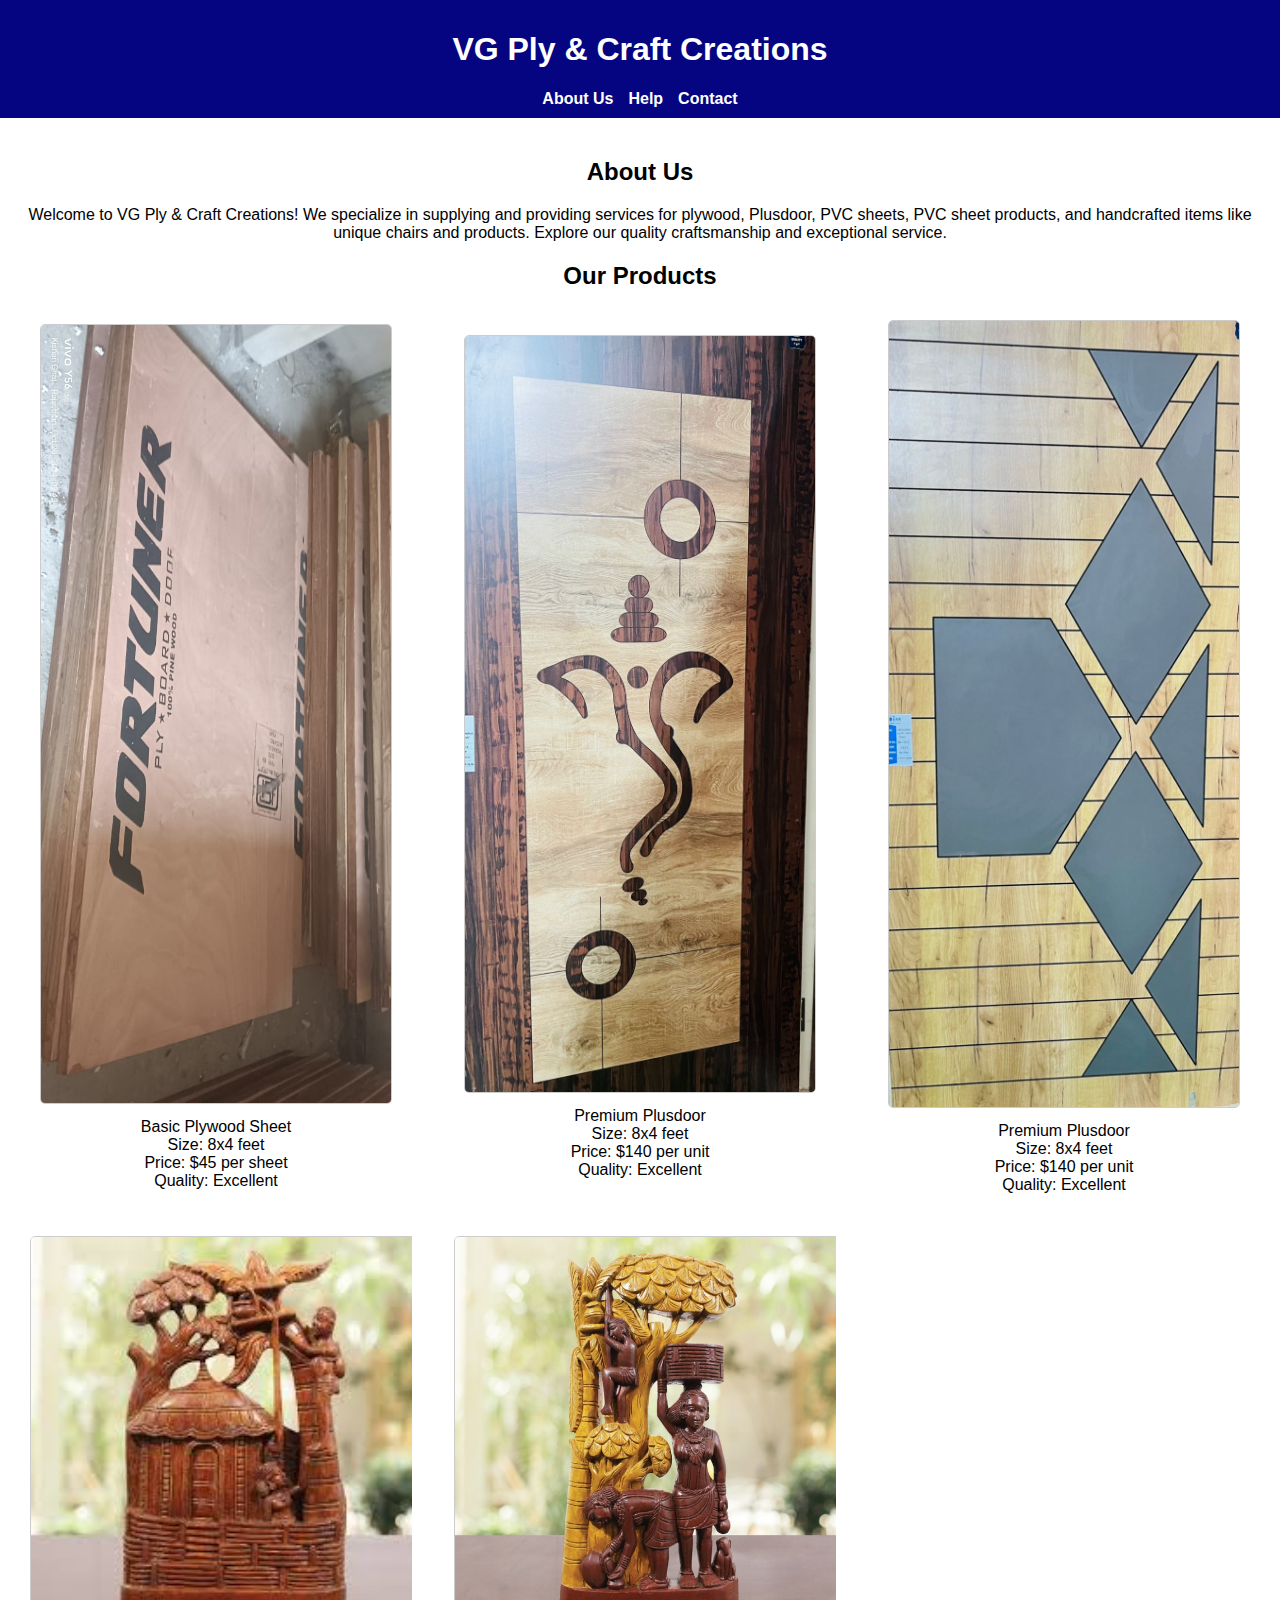
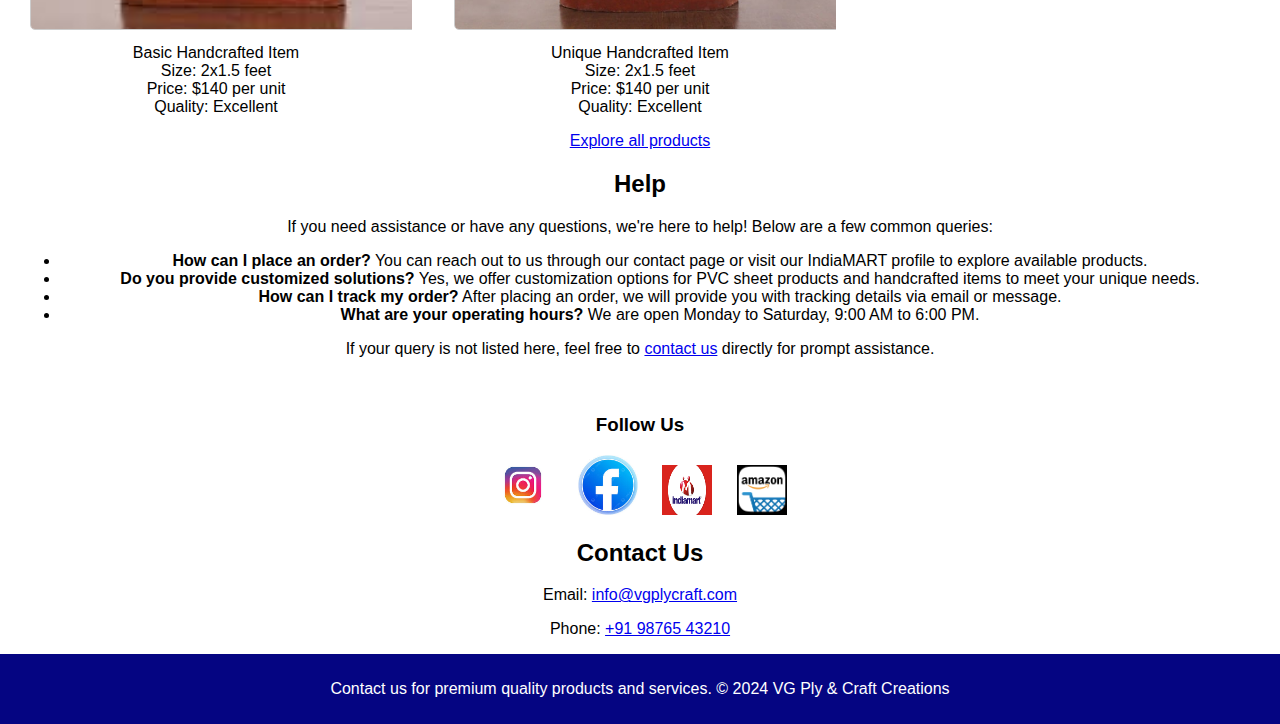
<file: index.html>
<!DOCTYPE html>
<html lang="en">

<head>
    <meta charset="UTF-8">
    <meta name="viewport" content="width=device-width, initial-scale=1.0">
    <title>VG Ply & Craft Creations</title>
    <link rel="stylesheet" href="styles.css">
    <script src="script.js" defer></script>
</head>

<body>

    <header>
        <h1>VG Ply & Craft Creations</h1>
        <nav>
            <a href="#about">About Us</a>
            <a href="#help">Help</a>
            <a href="#contact">Contact</a>
        </nav>
    </header>


    <main class="main-content" background img src="assest/images/plywood2.jpeg">

        <section id="about">
            <h2>About Us</h2>
            <p>Welcome to VG Ply & Craft Creations! We specialize in supplying and providing services for plywood,
                Plusdoor, PVC sheets, PVC sheet products, and handcrafted items like unique chairs and products. Explore
                our quality craftsmanship and exceptional service.</p>

        </section>


        <section id="products">
            <h2>Our Products</h2>
            <div class="product-images">
                <div class="ggg">
                    <a href="product.html"><img src="assest/images/plywood2.jpeg" alt="Plywood" height="650"
                            width="350"> </a>
                    <br>
                    <a>Basic Plywood Sheet <br>
                        <a> Size: 8x4 feet</a> <br>
                        <a>Price: $45 per sheet</a><br>
                        <a>Quality: Excellent</a>
                    </a>
                </div>
                <div class="ggg">
                    <a href="product.html"><img src="assest/images/02.jpeg" alt="Plusdoor" height="650" width="350" Plus
                            Door> </a>
                    <br>
                    <a>Premium Plusdoor <br>
                        <a> Size: 8x4 feet</a> <br>
                        <a>Price: $140 per unit</a><br>
                        <a>Quality: Excellent</a>
                    </a>
                </div>
                <div class="ggg">
                    <a href="product.html"><img src="assest/images/05.jpeg" alt="PVC Sheets" height="650" width="350"
                            PVC Sheet> </a>
                    <br>
                    <a>Premium Plusdoor <br>
                        <a> Size: 8x4 feet</a> <br>
                        <a>Price: $140 per unit</a><br>
                        <a>Quality: Excellent</a>
                    </a>
                </div>
                <div class="ggg">
                    <a href="product.html"> <img src="assest/images/handicarft.jpg" alt="Handcrafted Item" height="580"
                            width="525" Handcrafted Item></a>
                    <br>
                    <a>Basic Handcrafted Item</a><br>
                    <a> Size: 2x1.5 feet</a> <br>
                    <a>Price: $140 per unit</a><br>
                    <a>Quality: Excellent</a>
                    </a>
                </div>
                <div class="ggg">
                    <a href="product.html">
                        <img src="assest/images/unique handicraft.jpg" alt="Unique Handicraft"
                            height="580" width="525" Unique Handcrafted> 
                        </a>
                    <br>
                    <a>Unique Handcrafted Item</a><br>
                    <a> Size: 2x1.5 feet</a> <br>
                    <a>Price: $140 per unit</a><br>
                    <a>Quality: Excellent</a>
                </div>
            </div>
            <p><a href="product.html">Explore all products</a></p>
        </section>

        <section id="help">
            <h2>Help</h2>
            <p>If you need assistance or have any questions, we're here to help! Below are a few common queries:
            </p>
            <ul>
                <li><strong>How can I place an order?</strong> You can reach out to us through our contact page or visit
                    our IndiaMART profile to explore available products.</li>
                <li><strong>Do you provide customized solutions?</strong> Yes, we offer customization options for PVC
                    sheet products and handcrafted items to meet your unique needs.</li>
                <li><strong>How can I track my order?</strong> After placing an order, we will provide you with tracking
                    details via email or message.</li>
                <li><strong>What are your operating hours?</strong> We are open Monday to Saturday, 9:00 AM to 6:00 PM.
                </li>
            </ul>
            <p>If your query is not listed here, feel free to <a href="#contact">contact us</a> directly for prompt
                assistance.</p>
        </section>


    </main>

    <section class="social-links">
        <h3>Follow Us</h3>
        <a href="https://www.instagram.com" target="_blank"><img src="assest/images/instagram icon.jpg" alt="Instagram"
                height="60" width="60"></a>
        <a href="https://www.facebook.com" target="_blank"><img src="assest/images/fb icon.jpg" alt="Facebook"
                height="60" width="60"></a>
        <a href="https://www.indiamart.com" target="_blank"><img src="assest/images/indiamart icon.png" alt="IndiaMART"
                height="50" width="50"></a>
        <a href="https://www.amazon.com" target="_blank"><img src="assest/images/amazon icon.png" alt="Amazon"
                height="50" width="50"></a>
    </section>
    <section id="contact">
        <center>
            <h2>Contact Us</h2>
            <p>Email: <a href="mailto:info@vgplycraft.com">info@vgplycraft.com</a></p>
            <p>Phone: <a href="tel:+919876543210">+91 98765 43210</a></p>
        </center>
    </section>

    <footer>
        <p>Contact us for premium quality products and services. &#169; 2024 VG Ply & Craft Creations</p>
    </footer>

</body>

</html>
</file>
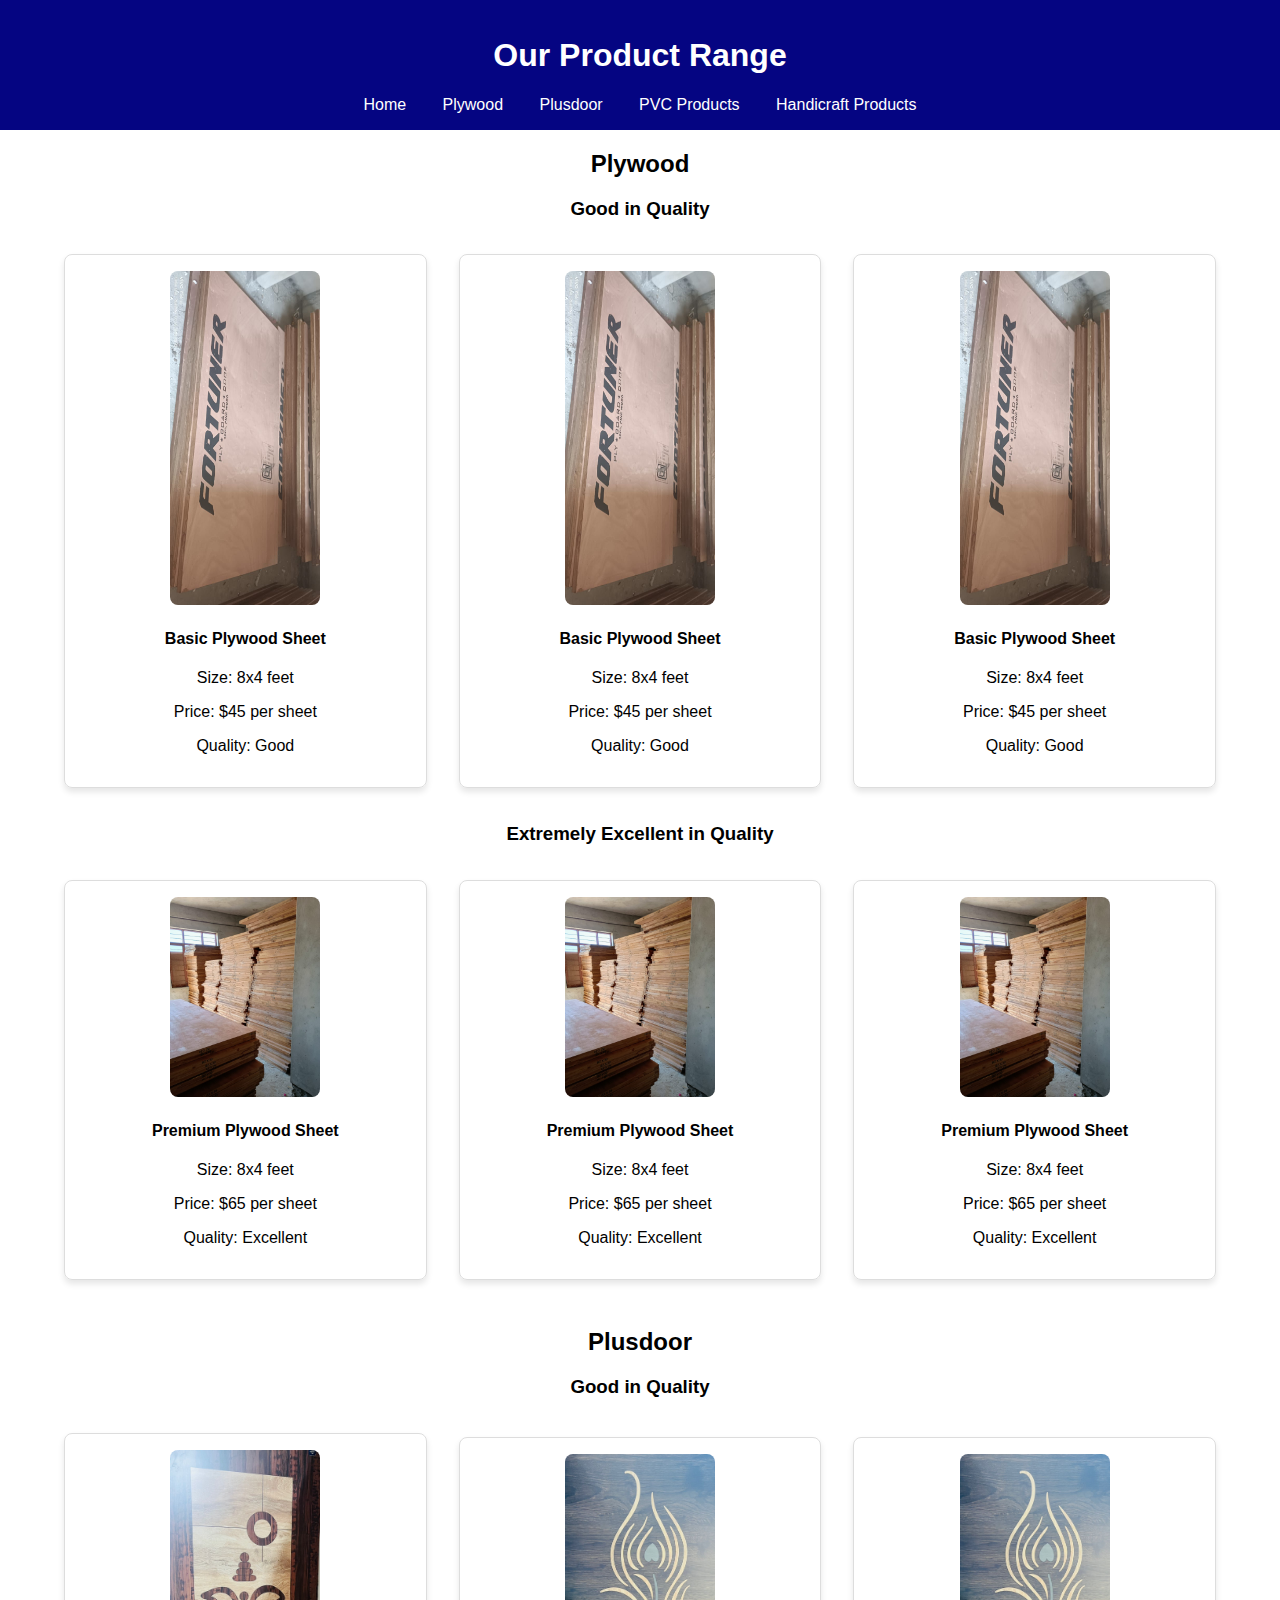
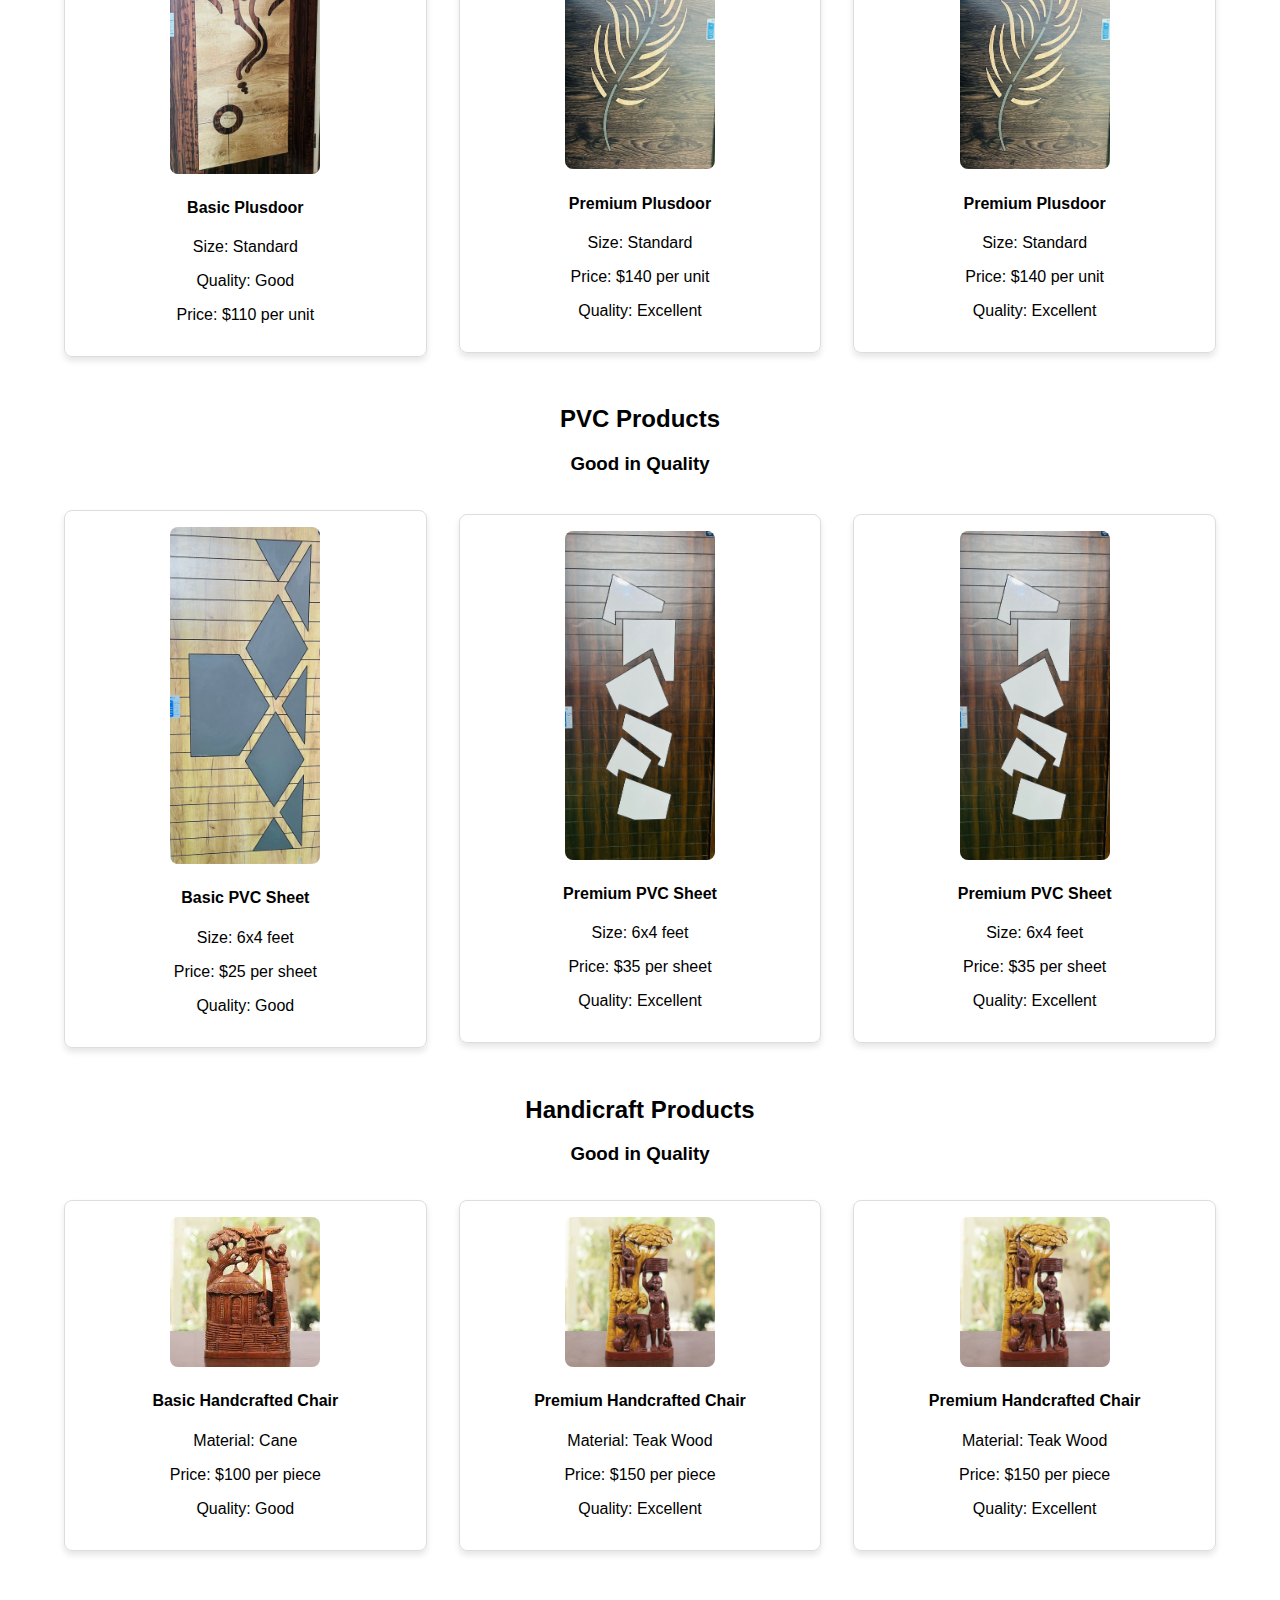
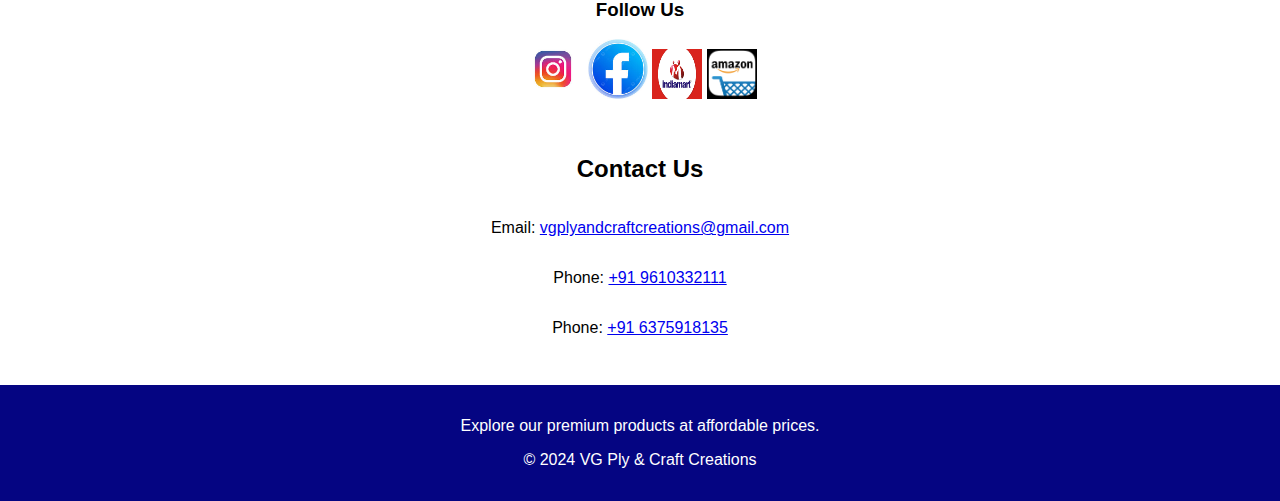
<file: product.html>
<!DOCTYPE html>
<html lang="en">

<head>
    <meta charset="UTF-8">
    <meta name="viewport" content="width=device-width, initial-scale=1.0">
    <title>Product Categories</title>
    <link rel="stylesheet" href="product_styles.css">
</head>

<body>
    <header>
        <h1>Our Product Range</h1>
        <nav>
            <a href="index.html">Home</a>
            <a href="#plywood">Plywood</a>
            <a href="#plusdoor">Plusdoor</a>
            <a href="#pvc">PVC Products</a>
            <a href="#handicraft">Handicraft Products</a>
        </nav>
    </header>

    <main>
        <section id="plywood">
                <h2>Plywood</h2>
                <h3>Good in Quality</h3>
                <div class="product-grid">
                    <!-- Repeat this block for 5 Good Quality Plywood -->
                    <div class="product">
                        <div class="product-box">
                            <img src="assest/images/plywood2.jpeg" alt="Plywood">
                            <h4>Basic Plywood Sheet</h4>
                            <p>Size: 8x4 feet</p>
                            <p>Price: $45 per sheet</p>
                            <p>Quality: Good</p>
                        </div>
                        <div class="product-box">
                            <img src="assest/images/plywood2.jpeg" alt="Plywood">
                            <h4>Basic Plywood Sheet</h4>
                            <p>Size: 8x4 feet</p>
                            <p>Price: $45 per sheet</p>
                            <p>Quality: Good</p>
                        </div>
                        <div class="product-box">
                            <img src="assest/images/plywood2.jpeg" alt="Plywood">
                            <h4>Basic Plywood Sheet</h4>
                            <p>Size: 8x4 feet</p>
                            <p>Price: $45 per sheet</p>
                            <p>Quality: Good</p>
                        </div>
                    </div>
                </div>
                <h3>Extremely Excellent in Quality</h3>
                <div class="product-grid">
                    <!-- Repeat this block for 5 Excellent Quality Plywood -->
                    <div class="product">

                        <div class="product-box">
                            <img src="assest/images/door1.jpeg" alt="Plywood">
                            <h4>Premium Plywood Sheet</h4>
                            <p>Size: 8x4 feet</p>
                            <p>Price: $65 per sheet</p>
                            <p>Quality: Excellent</p>
                        </div>
                        <div class="product-box">
                            <img src="assest/images/door1.jpeg" alt="Plywood">
                            <h4>Premium Plywood Sheet</h4>
                            <p>Size: 8x4 feet</p>
                            <p>Price: $65 per sheet</p>
                            <p>Quality: Excellent</p>
                        </div>
                        <div class="product-box">
                            <img src="assest/images/door1.jpeg" alt="Plywood">
                            <h4>Premium Plywood Sheet</h4>
                            <p>Size: 8x4 feet</p>
                            <p>Price: $65 per sheet</p>
                            <p>Quality: Excellent</p>
                        </div>
                    </div>
                </div>
        </section>
            <section id="plusdoor">
                <h2>Plusdoor</h2>
                <h3>Good in Quality</h3>
                <div class="product-grid">
                    <!-- Repeat for 5 Good Quality Plusdoor -->
                    <div class="product">
                        <div class="product-box">
                            <img src="assest/images/02.jpeg" alt="Plusdoor"><br>
                            <h4>Basic Plusdoor</h4>
                            <p>Size: Standard</p>
                            <p>Quality: Good</p>
                            <p>Price: $110 per unit</p>
                        </div>
                        <div class="product-box">
                            <img src="assest/images/03.jpeg" alt="Plusdoor">
                            <h4>Premium Plusdoor</h4>
                            <p>Size: Standard</p>
                            <p>Price: $140 per unit</p>
                            <p>Quality: Excellent</p>
                        </div>
                        <div class="product-box">
                            <img src="assest/images/03.jpeg" alt="Plusdoor">
                            <h4>Premium Plusdoor</h4>
                            <p>Size: Standard</p>
                            <p>Price: $140 per unit</p>
                            <p>Quality: Excellent</p>
                        </div>
                    </div>
                </div>
            </section>

            <section id="pvc">
                <h2>PVC Products</h2>
                <h3>Good in Quality</h3>
                <div class="product-grid">
                    <!-- Repeat for 5 Good Quality PVC Products -->
                    <div class="product">

                        <div class="product-box">
                            <img src="assest/images/05.jpeg" alt="PVC Sheet">
                            <h4>Basic PVC Sheet</h4>
                            <p>Size: 6x4 feet</p>
                            <p>Price: $25 per sheet</p>
                            <p>Quality: Good</p>
                        </div>
                        <div class="product-box">
                            <img src="assest/images/06.jpeg" alt="PVC Sheet">
                            <h4>Premium PVC Sheet</h4>
                            <p>Size: 6x4 feet</p>
                            <p>Price: $35 per sheet</p>
                            <p>Quality: Excellent</p>
                        </div>
                        <div class="product-box">
                            <img src="assest/images/06.jpeg" alt="PVC Sheet">
                            <h4>Premium PVC Sheet</h4>
                            <p>Size: 6x4 feet</p>
                            <p>Price: $35 per sheet</p>
                            <p>Quality: Excellent</p>
                        </div>

                    </div>
                </div>
            </section>

            <section id="handicraft">
                <h2>Handicraft Products</h2>
                <h3>Good in Quality</h3>
                <div class="product-grid">
                    <!-- Repeat for 5 Good Quality Handicraft Products -->
                    <div class="product">

                        <div class="product-box">
                            <img src="assest/images/handicarft.jpg" alt="Handcrafted Item">
                            <h4>Basic Handcrafted Chair</h4>
                            <p>Material: Cane</p>
                            <p>Price: $100 per piece</p>
                            <p>Quality: Good</p>
                        </div>
                        <div class="product-box">
                            <img src="assest/images/unique handicraft.jpg" alt="Handcrafted Item">
                            <h4>Premium Handcrafted Chair</h4>
                            <p>Material: Teak Wood</p>
                            <p>Price: $150 per piece</p>
                            <p>Quality: Excellent</p>
                        </div>
                        <div class="product-box">
                            <img src="assest/images/unique handicraft.jpg" alt="Handcrafted Item">
                            <h4>Premium Handcrafted Chair</h4>
                            <p>Material: Teak Wood</p>
                            <p>Price: $150 per piece</p>
                            <p>Quality: Excellent</p>
                        </div>

                    </div>
                </div>
        </section>
        <section class="social-links">
                <h3>Follow Us</h3>
                <a href="https://www.instagram.com" target="_blank"><img src="assest/images/instagram icon.jpg"
                        alt="Instagram" height="60" width="60"></a>
                <a href="https://www.facebook.com" target="_blank"><img src="assest/images/fb icon.jpg" alt="Facebook"
                        height="60" width="60"></a>
                <a href="https://www.indiamart.com" target="_blank"><img src="assest/images/indiamart icon.png"
                        alt="IndiaMART" height="50" width="50"></a>
                <a href="https://www.amazon.com" target="_blank"><img src="assest/images/amazon icon.png" alt="Amazon"
                        height="50" width="50"></a>
        </section>
        <section id="contact">
            <center>
                <h2>Contact Us</h2>
                <p>Email: <a href="mailto:vgplyandcraftcreations@gmail.com">vgplyandcraftcreations@gmail.com</a></p>
            <p>Phone: <a href="tel:+919610332111">+91 9610332111</a></p>
            <p>Phone: <a href="tel:+916375918135">+91 6375918135</a></p>
           </center>
        </section>

    </main>

    <footer>
        <p>Explore our premium products at affordable prices.</p>
        <p> &#169; 2024 VG Ply & Craft Creations</p>
    </footer>
</body>

</html>
</file>
<file: styles.css>
body {
    font-family: Arial, sans-serif;
    margin: 0;
    padding: 0;
    background-image: image-set(auto);
}
header, footer {
    background-color:  rgb(5, 5, 130);;
    color: white;
    padding: 10px 20px;
    text-align: center;
}
nav {
    display: flex;
    justify-content: center;
    gap: 15px;
}
nav:hover{
    transform: translateY(-5px);
    box-shadow: 0 6px 10px rgba(0, 0, 0, 0.15);
}
nav a {
    color: white;
    text-decoration: none;
    font-weight: bold;
}
.main-content {
    background-image: -moz-linear-gradient();
    padding: 20px;
    text-align: center;
}
.product-list {

    position: initial;
    display: flex;
    flex-direction: column;
    align-items: center;
    gap: 20px;
}
.product-images img {
   max-width: 100%;
    height: auto;
    margin: 10px;
    border: 1px solid #ccc;
    border-radius: 5px;
}
.social-links {
    text-align: center;
    margin: 20px 0;
}
.social-links a {
    margin: 0 10px;
    color: rgb(5, 5, 130);
    text-decoration: none;
    font-weight: bold;
}
.social-links a :hover{
    transform: translateY(-5px);
    box-shadow: 0 6px 10px rgba(0, 0, 0, 0.15);
}

button{
    border-radius: 10px;
    border-width: 0;
    border: 1px solid #ddd;
    text-align: center;
    margin: 15px;
    background-color:	rgb(248, 244, 244);
    gap: 1rem;
    box-shadow: 0 4px 6px rgba(0, 0, 0, 0.1);
    transition: transform 0.3s, box-shadow 0.3s;
    
}
.ggg:hover{
    transform: translateY(-5px);
    box-shadow: 0 6px 10px rgba(0, 0, 0, 0.15);
}

.product-images {
    display: grid
;
    grid-template-columns: 1fr 1fr 1fr;
    justify-content: center;
    align-items: center;
    gap: 2rem;
}
.ggg {
    overflow: hidden;
}
</file>
<file: product_styles.css>
body {
    font-family: Arial, sans-serif;
    margin: 0;
    padding: 0;
    box-sizing: border-box;
}

header {
    background-color:  rgb(5, 5, 130);;
    color: white;
    padding: 1rem;
    text-align: center;
}

header nav a {
    color: white;
    text-decoration: none;
    margin: 0 1rem;
}

header nav a:hover {
    text-decoration: underline;
}

/* main {
    padding: 2rem;
} */

center {
    display: flex
;
    justify-content: center;
    align-items: center;
    flex-direction: column;
}
section {
    margin-bottom: 2rem;
}

.category {
    margin: 1rem 0;
}

.product-row {
    display: flex;
    flex-direction: column;
    gap: 1rem;
}

.product {
    /* border: 1px solid #ddd; */
    border-radius: 8px;
    padding: 1rem;
    display: inline-block;
    align-items: center;
    /* gap: 1rem;
    box-shadow: 0 4px 6px rgba(0, 0, 0, 0.1);
    transition: transform 0.3s, box-shadow 0.3s; */
}

/* .product:hover {
    transform: translateY(-5px);
    box-shadow: 0 6px 10px rgba(0, 0, 0, 0.15);
} */

.product img {
    width: 150px;
    
    border-radius: 8px;
}

footer {
    background-color: rgb(5, 5, 130);;
    color: white;
    text-align: center;
    padding: 1rem;
}

/* by uv */
.product-grid {
    display: flex;
    width: 100%;
    justify-content: center;
    align-items: center;
}
.product {
    display: grid;
    grid-template-columns: 1fr 1fr 1fr;
    gap: 2rem;
    width: 90%; 
    text-align: center;

}
.product-box {
    border: 1px solid #ddd;
    border-radius: 8px;
    padding: 1rem;
    box-shadow: 0 4px 6px rgba(0, 0, 0, 0.1);
    transition: transform 0.3s, box-shadow 0.3s;
    cursor: pointer;
    text-align: center;
}
.product-box:hover {
    box-shadow: 1px 2px 7px 0px rgb(143 143 143);
}

h2{
    text-align: center;
}

h3{
    text-align: center;
}

.social-links{
    text-align: center;

}
</file>
